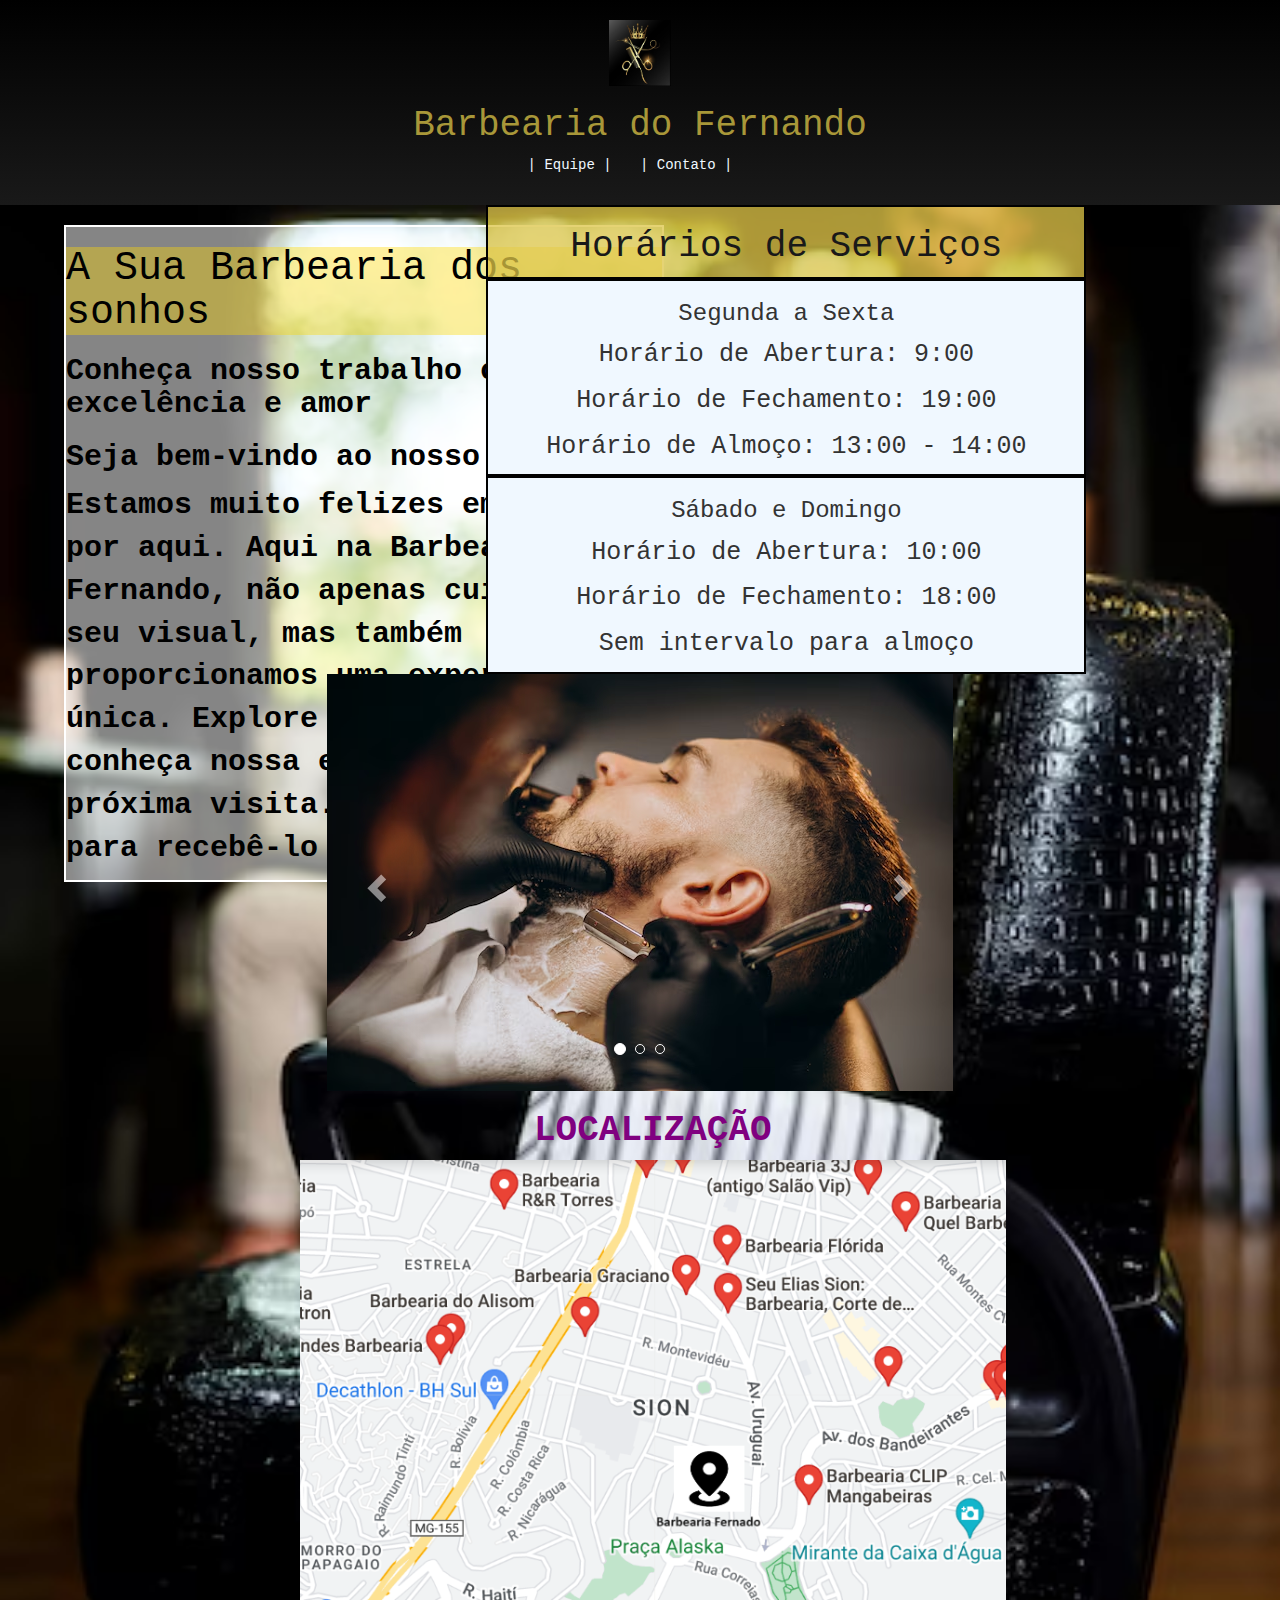
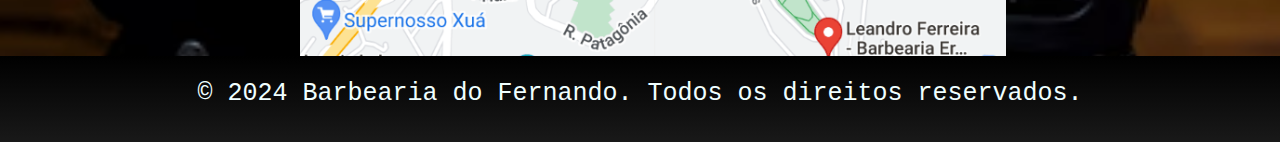
<file: index.html>
<!-- CRIA A PÁGINA COM HTML5 -->
<!DOCTYPE html>
<!-- CONFIGURA A PÁGINA COMO PORTUGUÊS -->
<html lang="pt-br">

<head>
  <!-- BOOTSTRAP 3 -->
  <link rel="stylesheet" href="https://maxcdn.bootstrapcdn.com/bootstrap/3.4.1/css/bootstrap.min.css">
  <script src="https://ajax.googleapis.com/ajax/libs/jquery/3.7.1/jquery.min.js"></script>
  <script src="https://maxcdn.bootstrapcdn.com/bootstrap/3.4.1/js/bootstrap.min.js"></script>
  <!-- BOOTSTRAP 3 FIM -->

  <meta charset="UTF-8" />
  <meta name="viewport" content="width=device-width, initial-scale=1.0" />
  <title>Barbearia do Fernando</title>
  <link rel="stylesheet" href="styles.css" />
</head>

<body>


  <!-- CABEÇALHO DA PÁGINA -->
  <header>
    <div class="index_titulo">
      <img src="Peinados New Style.jpeg" alt="LogoBarb" width="5%">
      <h1>Barbearia do Fernando</h1>
    </div>

    <nav class="index_navmouse">
      <ul>
        <li><a href="equipe.html" style="color: aliceblue">| Equipe |</a></li>
        <li><a href="contato.html" style="color: aliceblue">| Contato |</a></li>
      </ul>
    </nav>
  </header>
  <!-- FIM DO CABEÇALHO -->


  <!-- CAIXA DE BOAS VINDAS -->
  <div style="border: 2px solid white;width: 600px;left:5%;" class="index_boasvindas">
    <div class="index_boasvindas_1">
      <h1 class="index_titulo_h1_1" style="color: black;">A Sua Barbearia dos sonhos</h1>
    </div>
    <h2 class="index_titulo_h2_1"><b>Conheça nosso trabalho com excelência e amor</b></h2>

    <h2 class="index_titulo_h2_1"><b>Seja bem-vindo ao nosso site!</b></h2>
    <p class="index_titulo_p_1">
      <b>
        Estamos muito felizes em tê-lo por aqui.
        Aqui na Barbearia Fernando, não apenas cuidamos
        do seu visual, mas também proporcionamos uma
        experiência única. Explore nossos serviços,
        conheça nossa equipe e agende sua próxima visita.
        Estamos ansiosos para recebê-lo em nossa cadeira!
      </b>
    </p>
  </div>
  <!-- FIM BOAS VINDAS -->


  <!-- CAIXA DOS HORÁRIOS -->
  <div class="index_horarios">
    <div class="index_horarios_titulo">
      <h1 class="index_horarios_titulos_h">Horários de Serviços</h1>
    </div>

    <div class="index_horarios_1">
      <h2>Segunda a Sexta</h2>
      <p>Horário de Abertura: 9:00</p>
      <p>Horário de Fechamento: 19:00</p>
      <p>Horário de Almoço: 13:00 - 14:00</p>
    </div>

    <div class="index_horarios_2">
      <h2>Sábado e Domingo</h2>
      <p>Horário de Abertura: 10:00</p>
      <p>Horário de Fechamento: 18:00</p>
      <p>Sem intervalo para almoço</p>
    </div>
  </div>
  </div>
  <!-- FIM DA CAIXA DE HORÁRIOS -->


  <!-- CARROSEL -->
  <div class="container">
    <div id="myCarousel" class="carousel slide" data-ride="carousel">

      <!-- INDICADORES DE IMAGENS -->
      <ol class="carousel-indicators">
        <li data-target="#myCarousel" data-slide-to="0" class="active"></li>
        <li data-target="#myCarousel" data-slide-to="1"></li>
        <li data-target="#myCarousel" data-slide-to="2"></li>
      </ol>

      <!-- IMAGENS DOS SERVIÇOS -->
      <div class="carousel-inner">
        <div class="item active">
          <img src="carrosel img m/img1.avif" alt="img1" style="width:100%;">
        </div>

        <div class="item">
          <img src="carrosel img m/img2.avif" alt="img2" style="width:100%;">
        </div>

        <div class="item">
          <img src="carrosel img m/img3.avif" alt="img3" style="width:100%;">
        </div>
        <div class="item">
          <img src="carrosel img m/img4.avif" alt="img4" style="width:100%;">
        </div>
        <div class="item">
          <img src="carrosel img m/img5.avif" alt="img5" style="width:100%;">
        </div>
      </div>

      <!-- CONTROLE DE CLIQUE -->
      <a class="left carousel-control" href="#myCarousel" data-slide="prev">
        <span class="glyphicon glyphicon-chevron-left"></span>
      </a>
      <a class="right carousel-control" href="#myCarousel" data-slide="next">
        <span class="glyphicon glyphicon-chevron-right"></span>
      </a>
    </div>
  </div>
  </div>
  <!-- FIM CARROSEL -->


  <!-- IMAGEM DA LOCALIZAÇÃO -->
  <div class="index_loc">
    <h1 style="color: purple;"><b>LOCALIZAÇÃO</b></h1>
    <img src="equipe/gps.png" alt="">
  </div>
  <!-- FIM DA IMAGEM -->

  <!-- RODAPÉ -->
  <footer>
    <p style="color: azure">
      &copy; 2024 Barbearia do Fernando. Todos os direitos reservados.
    </p>
  </footer>
  <!-- FIM RODAPÉ -->

</body>
</html>
</file>
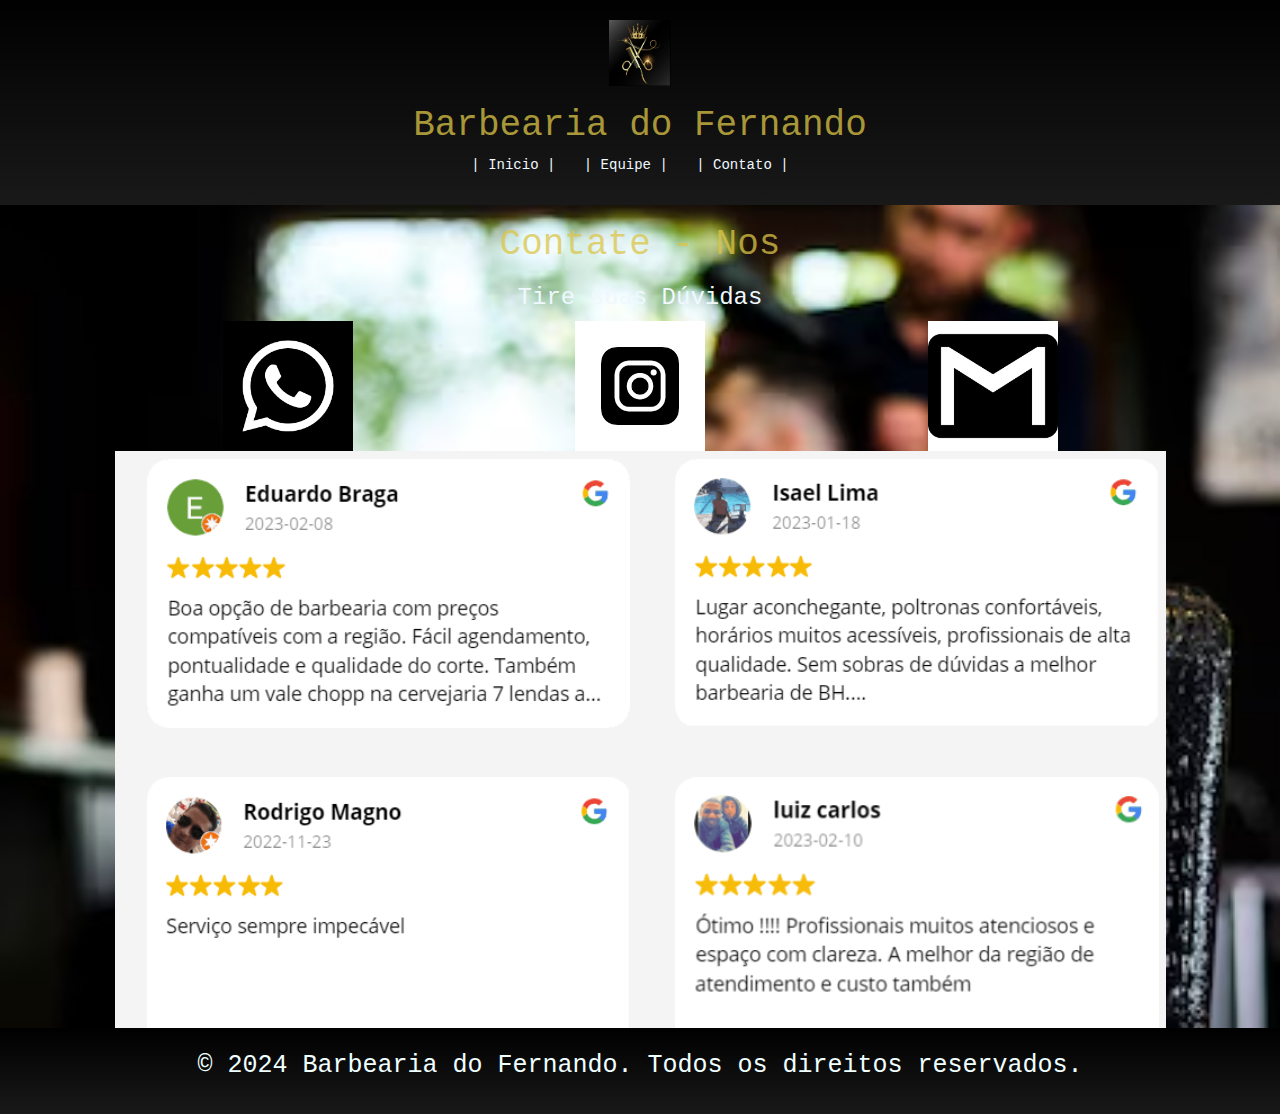
<file: contato.html>
<!DOCTYPE html>
<html lang="pt-br">
<head>

<!-- BOOTSTRAP 3 -->
<link rel="stylesheet" href="https://maxcdn.bootstrapcdn.com/bootstrap/3.4.1/css/bootstrap.min.css">
<script src="https://ajax.googleapis.com/ajax/libs/jquery/3.7.1/jquery.min.js"></script>
<script src="https://maxcdn.bootstrapcdn.com/bootstrap/3.4.1/js/bootstrap.min.js"></script>
<!-- BOOTSTRAP 3 FIM -->

    <meta charset="UTF-8">
    <meta name="viewport" content="width=device-width, initial-scale=1.0">
    <title>Nosso Contato</title>
    <link rel="stylesheet" href="styles.css" />
</head>
<body>
    
    <!-- CABEÇALHO DA PÁGINA -->
    <header>
        <div class="index_titulo">
            <img src="Peinados New Style.jpeg" alt="LogoBarb" width="5%">
            <h1>Barbearia do Fernando</h1>
          </div>
        <nav>
          <ul>
            <li><a href="index.html" style="color: aliceblue">| Inicio |</a></li>
            <li><a href="equipe.html" style="color: aliceblue">| Equipe |</a></li>
            <li><a href="contato.html" style="color: aliceblue">| Contato |</a></li>
          </ul>
        </nav>
      </header>
      <!-- FIM CABEÇALHO -->


      <!-- ICONES DE CONTATO -->
      <div class="contato_cnt">
        <div>
            <h1>Contate - Nos</h1>
        </div>
        <h2 style="color: aliceblue;">Tire suas Dúvidas</h2>

            <div class="contato_cnt_1">
                <div class="contato_cnt_1_img1"><img src="contato/whatsapp.png" alt="WhatsApp" width="130px"></div>
                <div class="contato_cnt_1_img2"><img src="contato/instagram.png" alt="Instagram" width="130px"></div>
                <div class="contato_cnt_1_img3"><img src="contato/gmail.png" alt="Gmail" width="130px"></div>
            </div>
      </div>
      <!-- FIM ICONE CONTATO -->


      <!-- FEEDBACKS -->
      <div class="contato_feedback">
        <img src="contato/feedback.png" alt="Feedbacks">
      </div>
      <!-- FIM FEEDBACKS -->


      <!-- RODAPÉ -->
      <footer>
        <p style="color: azure">
          &copy; 2024 Barbearia do Fernando. Todos os direitos reservados.
        </p>
      </footer>
      <!-- FIM RODAPÉ -->
  
</body>
</html>
</file>
<file: styles.css>
/* Estilos gerais */

body {
    background-image: url(fundobarb.avif);
    background-repeat: no-repeat;
    background-size: cover;
    font-family: 'Courier New', Courier, monospace;
    margin: 0;
    padding: 0;
}

header {
    background-image: linear-gradient(black,#191919);
    color:  rgba(220, 197, 71, 0.758);
    padding: 20px;
    text-align: center;
}

nav ul {
    list-style-type: none;
    padding: 0;
}

nav ul li {
    display: inline;
    margin-right: 20px;
}

nav ul li a {
    color:  rgba(220, 197, 71, 0.758);
    text-decoration: none;
}

main {
    padding: 20px;
}

footer {
    background-image: linear-gradient(black,#191919);
    color:  rgba(220, 197, 71, 0.758);
    padding: 20px;
    text-align: center;
}

/* Estilos específicos */
h1 {
    color: rgba(220, 197, 71, 0.758);
}
h2 {
    font-size: 24px;
    color: #333;
}
p {
    font-size: 25px;
}


h1{
    color :rgba(220, 197, 71, 0.758);
    font-size: 36px;
}

#equipe{
    display: flex;
}

.container{
    display: flex;
    justify-content: space-between;
}

.s_servicos{
    width: 600px;
}

.nav_opcao{
    background-color: darkblue;
    color: azure;
    justify-content: space-between;
}
.index_horarios{
    font-size: 5e;
    margin: 0;
    padding: 0;
    text-align: center;
    position: relative;
    top: 50%;
    left: 38%;
}

.index_horarios_1{
    background-color: aliceblue;
    border: solid black 2px;
    width: 600px;
}
.index_horarios_2{
    background-color: aliceblue;
    border: solid black 2px;
    width: 600px;
}
.index_horarios_titulo{
    color: #191919;
    background-color: rgba(220, 197, 71, 0.758);
    border: solid black 2px;
    width: 600px;
}

.index_horarios_titulos_h{
    color: #191919;
}

ul li :hover{
    color: black;
    border: solid rgba(220, 197, 71, 0.758) 2px;
}

.index_carrosel_m_1{
    width: 600px;
    background-color: rgba(220, 197, 71, 0.758);
    border: solid black 2px;
    width: 600px;
}

.index_loc{
    font-size: 5e;
    margin: 0;
    padding: 0;
    text-align: center;
    position: relative;
    top: 50%;
    left: 1%; 
}
.index_loc_h1 :hover{
    color: red;
}

.index_titulo_h1_1{
    font-size: 40px;
}

.index_titulo_h2_1{
    color: rgb(0, 0, 0);
    font-size: 30px;
    width: 600px;
}
.index_titulo_p_1{
    color: black;
    font-size: 30px;
    width: 600px;
}

.index_boasvindas{
    background-color: rgba(255, 255, 255, 0.521);
    font-size: 5e;
    margin: 0;
    padding: 0;
    position: absolute;
    top: 25%;
    left: 1%; 
}
.index_boasvindas_1{
    width: 100%;
    background-color: rgba(255, 217, 0, 0.384);
    color: black;
}
.equipe_eqps{
    text-align: center;
}
.equipe_eqps_borda{
    background-color: rgba(240, 248, 255, 0.432);
    color: black;
    border: 2px solid #191919;
    width: 600px;
    top: 50%;
    left: 35%;
    position: relative;
}
.equipe_eqps_titulo{
    background-color: rgba(255, 217, 0, 0.384);
}
.equipe_eqps_video{
    background-color: rgba(240, 248, 255, 0.422);
    text-align: center;
    top: 50%;
    left: 35%;
}
.equipe_eqps_video_titulo{
    background-color: rgba(255, 217, 0, 0.345);
}

.contato_cnt_1{
    text-align: center;
    display: flex;
    justify-content: space-evenly;
}

.contato_cnt{
    text-align: center;
}

.contato_cnt_1_img1 , .contato_cnt_1_img2 , .contato_cnt_1_img3 {
    transition: transform 0.3s ease; /* Adiciona uma transição suave */
}

.contato_cnt_1_img1 :hover , .contato_cnt_1_img2 :hover , .contato_cnt_1_img3 :hover {
    transform: scale(1.1); /* Aumenta o tamanho em 10% */
}

.contato_feedback{
    text-align: center;
    top: 50%;
    left: 35%;
}
</file>
